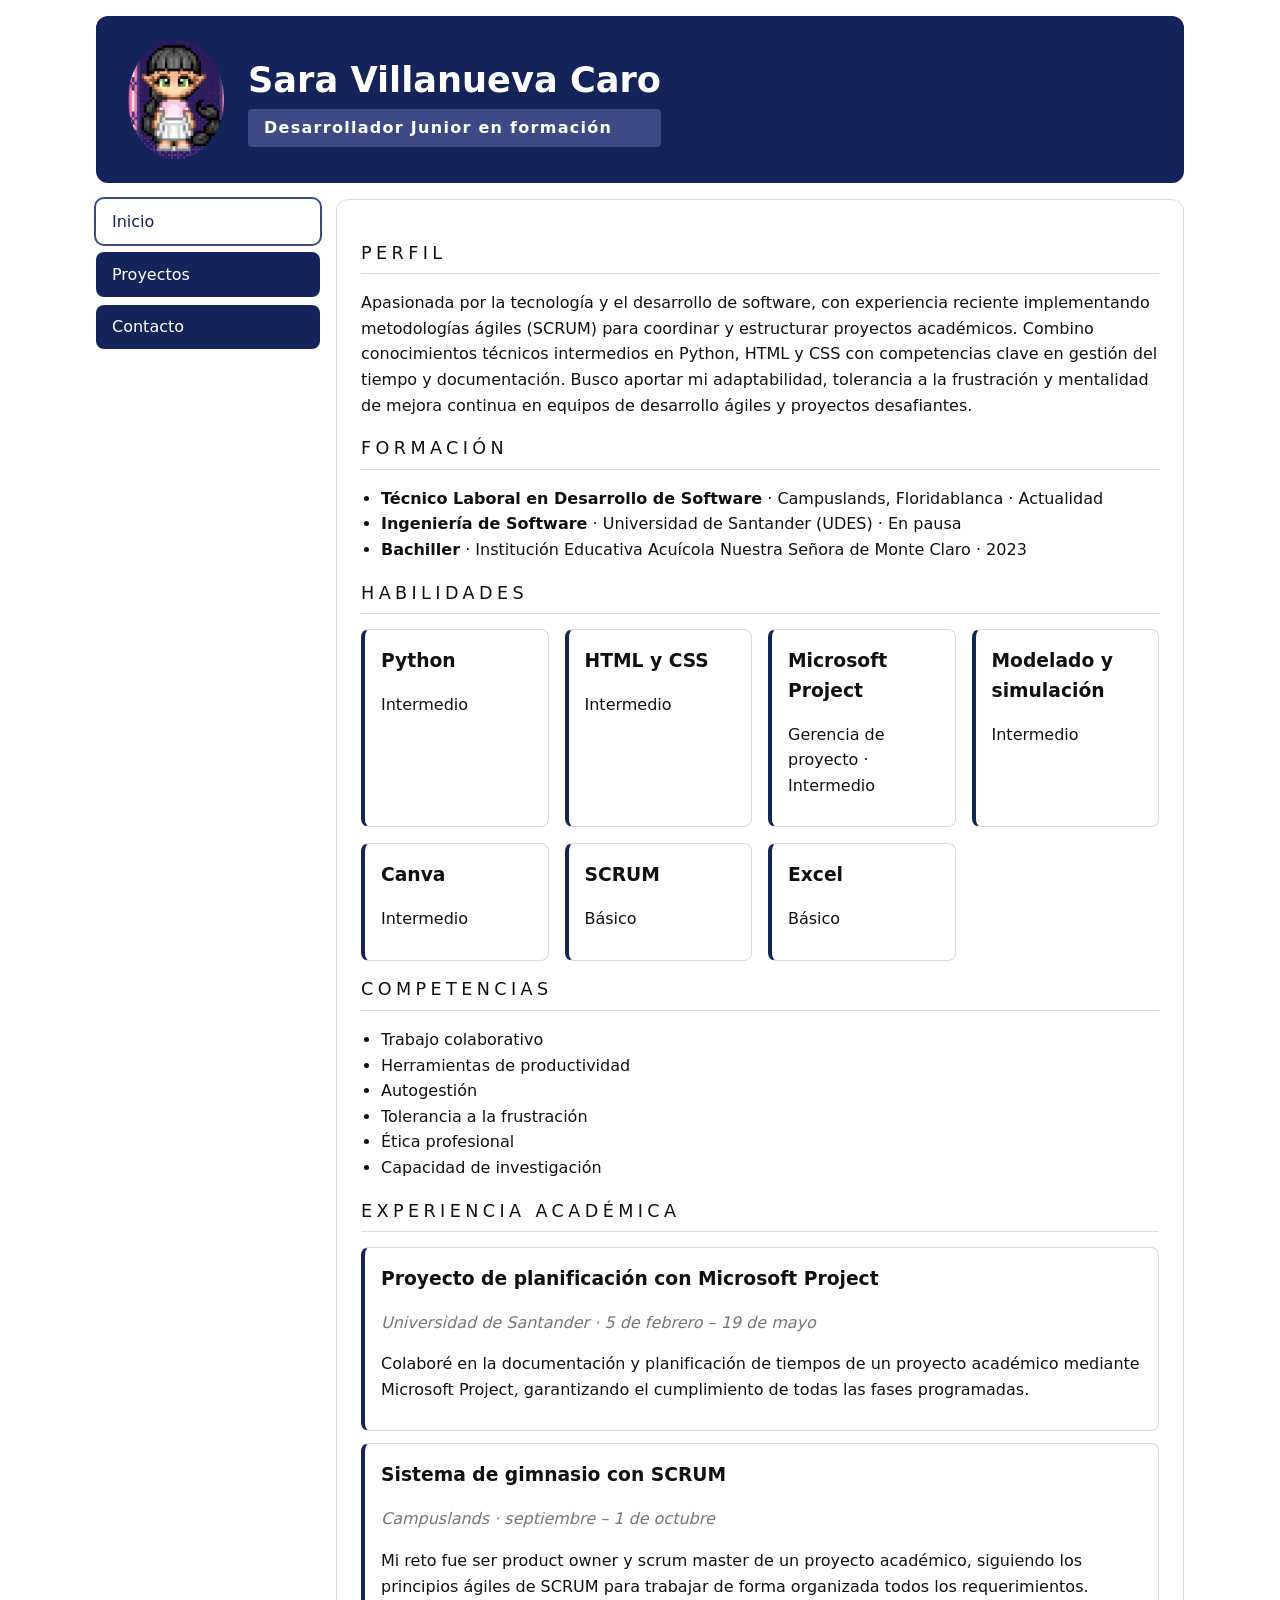
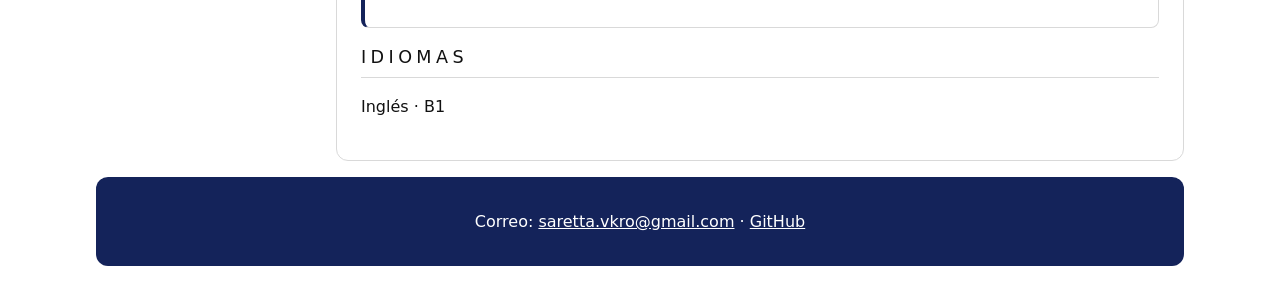
<file: index.html>
<!DOCTYPE html>
<html lang="es">
<head>
<meta charset="UTF-8">
<meta name="viewport" content="width=device-width, initial-scale=1.0">
<title>Hoja de vida · Sara Villanueva Caro</title>
<link rel="stylesheet" href="style.css">
</head>
<body>
<div class="sitio">
    <header>
    <img class="avatar" src="img/Avatar.png" alt="Avatar con las iniciales SV" width="96" height="96">
    <div>
        <h1>Sara Villanueva Caro</h1>
        <p>Desarrollador Junior en formación</p>
    </div>
    </header>
    <nav aria-label="Menú principal">
    <ul>
        <li><a href="index.html" aria-current="page">Inicio</a></li>
        <li><a href="proyectos.html">Proyectos</a></li>
        <li><a href="contacto.html">Contacto</a></li>
    </ul>
    </nav>
    <main>
    <section>
        <h2>Perfil</h2>
        <p>Apasionada por la tecnología y el desarrollo de software, con experiencia reciente implementando metodologías ágiles (SCRUM) para coordinar y estructurar proyectos académicos. Combino conocimientos técnicos intermedios en Python, HTML y CSS con competencias clave en gestión del tiempo y documentación. Busco aportar mi adaptabilidad, tolerancia a la frustración y mentalidad de mejora continua en equipos de desarrollo ágiles y proyectos desafiantes.</p>
    </section>
    <section>
        <h2>Formación</h2>
        <ul class="lista">
        <li><strong>Técnico Laboral en Desarrollo de Software</strong> · Campuslands, Floridablanca · Actualidad</li>
        <li><strong>Ingeniería de Software</strong> · Universidad de Santander (UDES) · En pausa</li>
        <li><strong>Bachiller</strong> · Institución Educativa Acuícola Nuestra Señora de Monte Claro · 2023</li>
        </ul>
    </section>
    <section>
        <h2>Habilidades</h2>
    <div class="tarjetas">
        <article class="tarjeta"><h3>Python</h3><p>Intermedio</p></article>
        <article class="tarjeta"><h3>HTML y CSS</h3><p>Intermedio</p></article>
        <article class="tarjeta"><h3>Microsoft Project</h3><p>Gerencia de proyecto · Intermedio</p></article>
        <article class="tarjeta"><h3>Modelado y simulación</h3><p>Intermedio</p></article>
        <article class="tarjeta"><h3>Canva</h3><p>Intermedio</p></article>
        <article class="tarjeta"><h3>SCRUM</h3><p>Básico</p></article>
        <article class="tarjeta"><h3>Excel</h3><p>Básico</p></article>
    </div>
    </section>
    <section>
        <h2>Competencias</h2>
        <ul class="lista">
    <li>Trabajo colaborativo</li><li>Herramientas de productividad</li><li>Autogestión</li>
        <li>Tolerancia a la frustración</li><li>Ética profesional</li><li>Capacidad de investigación</li>
        </ul>
    </section>
    <section>
        <h2>Experiencia académica</h2>
        <article class="tarjeta">
        <h3>Proyecto de planificación con Microsoft Project</h3>
        <p><em>Universidad de Santander · 5 de febrero – 19 de mayo</em></p>
        <p>Colaboré en la documentación y planificación de tiempos de un proyecto académico mediante Microsoft Project, garantizando el cumplimiento de todas las fases programadas.</p>
        </article>
        <article class="tarjeta">
        <h3>Sistema de gimnasio con SCRUM</h3>
        <p><em>Campuslands · septiembre – 1 de octubre</em></p>
        <p>Mi reto fue ser product owner y scrum master de un proyecto académico, siguiendo los principios ágiles de SCRUM para trabajar de forma organizada todos los requerimientos.</p>
        </article>
    </section>
    <section>
        <h2>Idiomas</h2>
        <p>Inglés · B1</p>
    </section>
    </main>
    <footer>
    <p>Correo: <a href="mailto:saretta.vkro@gmail.com">saretta.vkro@gmail.com</a> ·
    <a href="https://github.com/sarettavkro-debug" target="_blank" rel="noopener">GitHub</a></p>
    </footer>
</div>
</body>
</html>
</file>
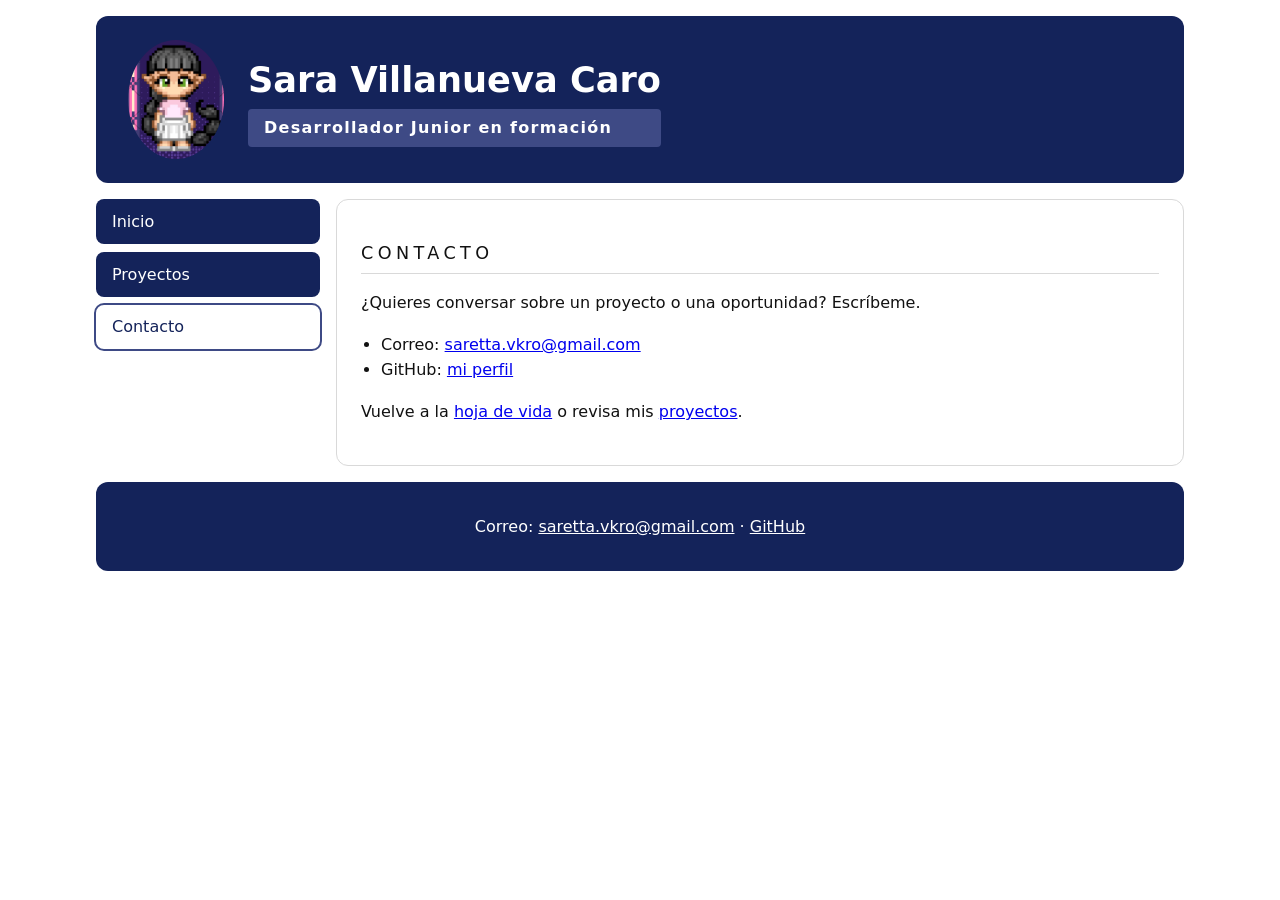
<file: contacto.html>
<!DOCTYPE html>
<html lang="es">
<head>
<meta charset="UTF-8">
<meta name="viewport" content="width=device-width, initial-scale=1.0">
<title>Contacto · Sara Villanueva Caro</title>
<link rel="stylesheet" href="style.css">
</head>
<body>
<div class="sitio">
    <header>
    <img class="avatar" src="img/Avatar.png" alt="Avatar con las iniciales SV" width="96" height="96">
    <div>
        <h1>Sara Villanueva Caro</h1>
        <p>Desarrollador Junior en formación</p>
    </div>
    </header>
    <nav aria-label="Menú principal">
    <ul>
        <li><a href="index.html">Inicio</a></li>
        <li><a href="proyectos.html">Proyectos</a></li>
        <li><a href="contacto.html" aria-current="page">Contacto</a></li>
    </ul>
    </nav>
    <main>
    <section>
        <h2>Contacto</h2>
        <p>¿Quieres conversar sobre un proyecto o una oportunidad? Escríbeme.</p>
        <ul class="lista">
        <li>Correo: <a href="mailto:saretta.vkro@gmail.com">saretta.vkro@gmail.com</a></li>
        <li>GitHub: <a href="https://github.com/sarettavkro-debug" target="_blank" rel="noopener">mi perfil</a></li>
        </ul>
        <p>Vuelve a la <a href="index.html">hoja de vida</a> o revisa mis <a href="proyectos.html">proyectos</a>.</p>
    </section>
    </main>
    <footer>
    <p>Correo: <a href="mailto:saretta.vkro@gmail.com">saretta.vkro@gmail.com</a> ·
    <a href="https://github.com/sarettavkro-debug" target="_blank" rel="noopener">GitHub</a></p>
    </footer>
</div>
</body>
</html>
</file>
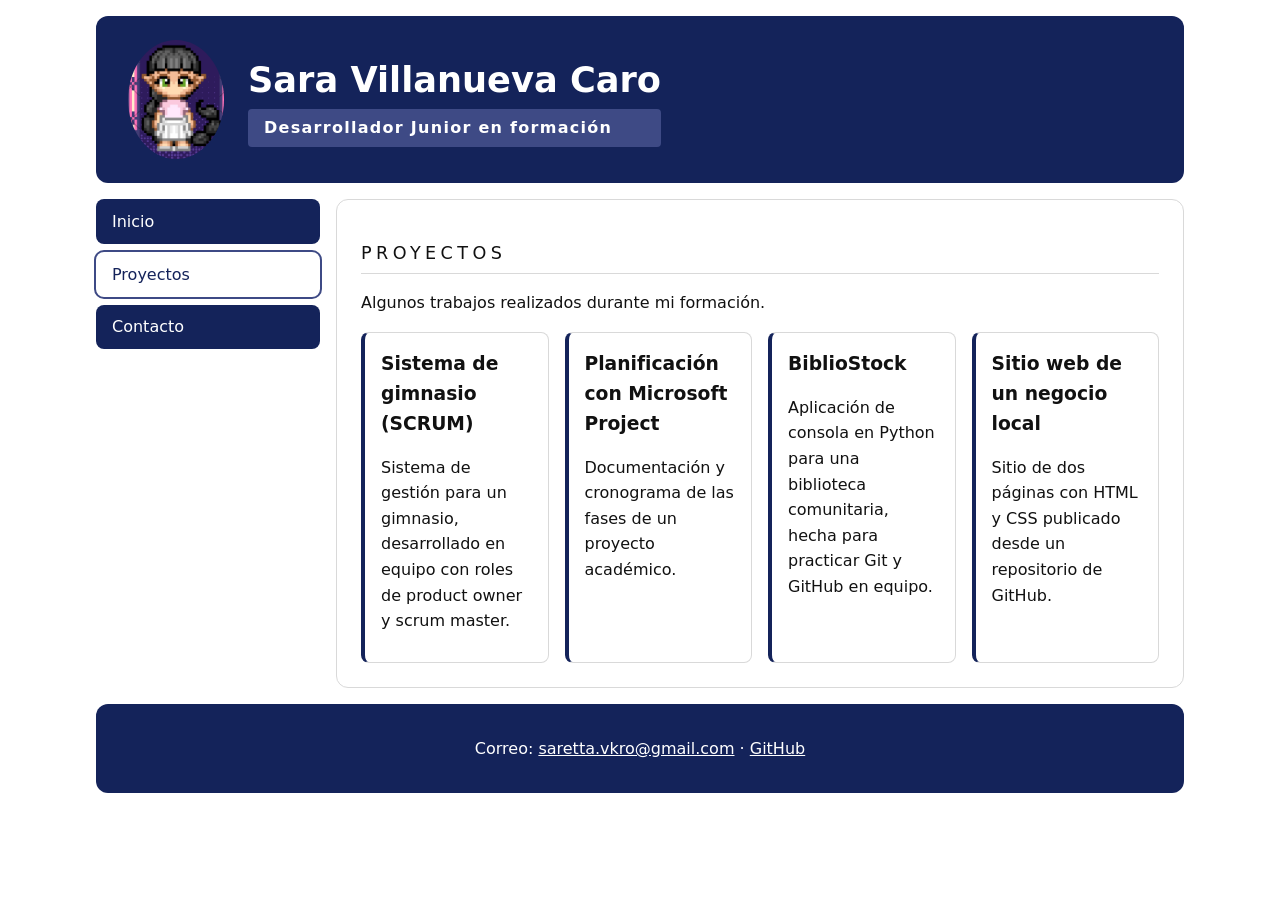
<file: proyectos.html>
<!DOCTYPE html>
<html lang="es">
<head>
<meta charset="UTF-8">
<meta name="viewport" content="width=device-width, initial-scale=1.0">
<title>Proyectos · Sara Villanueva Caro</title>
<link rel="stylesheet" href="style.css">
</head>
<body>
<div class="sitio">
    <header>
    <img class="avatar" src="img/Avatar.png" alt="Avatar con las iniciales SV" width="96" height="96">
    <div>
        <h1>Sara Villanueva Caro</h1>
        <p>Desarrollador Junior en formación</p>
    </div>
    </header>
    <nav aria-label="Menú principal">
    <ul>
        <li><a href="index.html">Inicio</a></li>
        <li><a href="proyectos.html" aria-current="page">Proyectos</a></li>
        <li><a href="contacto.html">Contacto</a></li>
    </ul>
    </nav>
    <main>
    <section>
        <h2>Proyectos</h2>
        <p>Algunos trabajos realizados durante mi formación.</p>
    <div class="tarjetas">
        <article class="tarjeta"><h3>Sistema de gimnasio (SCRUM)</h3><p>Sistema de gestión para un gimnasio, desarrollado en equipo con roles de product owner y scrum master.</p></article>
        <article class="tarjeta"><h3>Planificación con Microsoft Project</h3><p>Documentación y cronograma de las fases de un proyecto académico.</p></article>
        <article class="tarjeta"><h3>BiblioStock</h3><p>Aplicación de consola en Python para una biblioteca comunitaria, hecha para practicar Git y GitHub en equipo.</p></article>
        <article class="tarjeta"><h3>Sitio web de un negocio local</h3><p>Sitio de dos páginas con HTML y CSS publicado desde un repositorio de GitHub.</p></article>
    </div>
    </section>
    </main>
    <footer>
    <p>Correo: <a href="mailto:saretta.vkro@gmail.com">saretta.vkro@gmail.com</a> ·
    <a href="https://github.com/sarettavkro-debug" target="_blank" rel="noopener">GitHub</a></p>
    </footer>
</div>
</body>
</html>
</file>
<file: style.css>
/* R2 Mobile First: el CSS base es para celular */
:root{--azul:#14235a;--azul2:#3e4a85;--fondo:#ffffff;--linea:#d9d9d9;--gris:#777;--texto:#111}
*,*::before,*::after{box-sizing:border-box}
body{margin:0;font-family:system-ui,Arial,sans-serif;line-height:1.6;color:var(--texto);background:var(--fondo)}
/* R7 ImÃ¡genes sin desbordar */
img{max-width:100%;height:auto}
/* R4 y R6 Grid por Ã¡reas, ancho mÃ¡ximo y centrado, unidades relativas */
.sitio{display:grid;grid-template-areas:"cabecera" "menu" "principal" "pie";gap:1rem;max-width:70rem;margin:0 auto;padding:1rem}
header{grid-area:cabecera;display:flex;flex-direction:column;align-items:center;text-align:center;gap:.5rem;background:var(--azul);color:#fff;padding:1.5rem 1rem;border-radius:.75rem}
header h1{margin:0;font-size:1.6rem}
header p{margin:0;letter-spacing:.08em;font-weight:700;background:var(--azul2);padding:.4rem 1rem;border-radius:.25rem}
.avatar{border-radius:50%}
nav{grid-area:menu}
nav ul{list-style:none;margin:0;padding:0;display:flex;flex-direction:column;gap:.5rem}
nav a{display:block;padding:.6rem 1rem;background:var(--azul);color:#fff;text-decoration:none;border-radius:.5rem}
nav a:hover,nav a[aria-current="page"]{background:#fff;color:var(--azul);outline:2px solid var(--azul2)}
main{grid-area:principal;background:#fff;padding:1rem;border:1px solid var(--linea);border-radius:.75rem}
footer{grid-area:pie;text-align:center;background:var(--azul);color:#fff;padding:1rem;border-radius:.75rem}
footer a{color:#fff}
h2{color:var(--texto);font-weight:400;text-transform:uppercase;letter-spacing:.25em;font-size:1.1rem;border-bottom:1px solid var(--linea);padding-bottom:.4rem}
.lista{padding-left:1.25rem}
/* R5 Tarjetas automÃ¡ticas */
.tarjetas{display:grid;grid-template-columns:repeat(auto-fit,minmax(11rem,1fr));gap:1rem}
.tarjeta{background:#fff;padding:.75rem 1rem;border:1px solid var(--linea);border-left:.3rem solid var(--azul);border-radius:.5rem;margin-bottom:.75rem}
.tarjeta em{color:var(--gris)}
.tarjetas .tarjeta{margin-bottom:0}
.tarjeta h3{margin:.25rem 0}
/* R3 Breakpoint 1: desde 600px, cabecera en fila y menÃº horizontal */
@media (min-width:600px){
header{flex-direction:row;text-align:left;gap:1.5rem;padding:1.5rem 2rem}

header h1{font-size:2.2rem}
nav ul{flex-direction:row}
nav li{flex:1}
nav a{text-align:center}
main{padding:1.5rem}
}
/* R3 y R4 Breakpoint 2: desde 1024px, menÃº a la izquierda y contenido a la derecha */
@media (min-width:1024px){
.sitio{grid-template-areas:"cabecera cabecera" "menu principal" "pie pie";grid-template-columns:14rem 1fr;align-items:start}
nav ul{flex-direction:column;position:sticky;top:1rem}
nav li{flex:none}
nav a{text-align:left}
}
</file>
